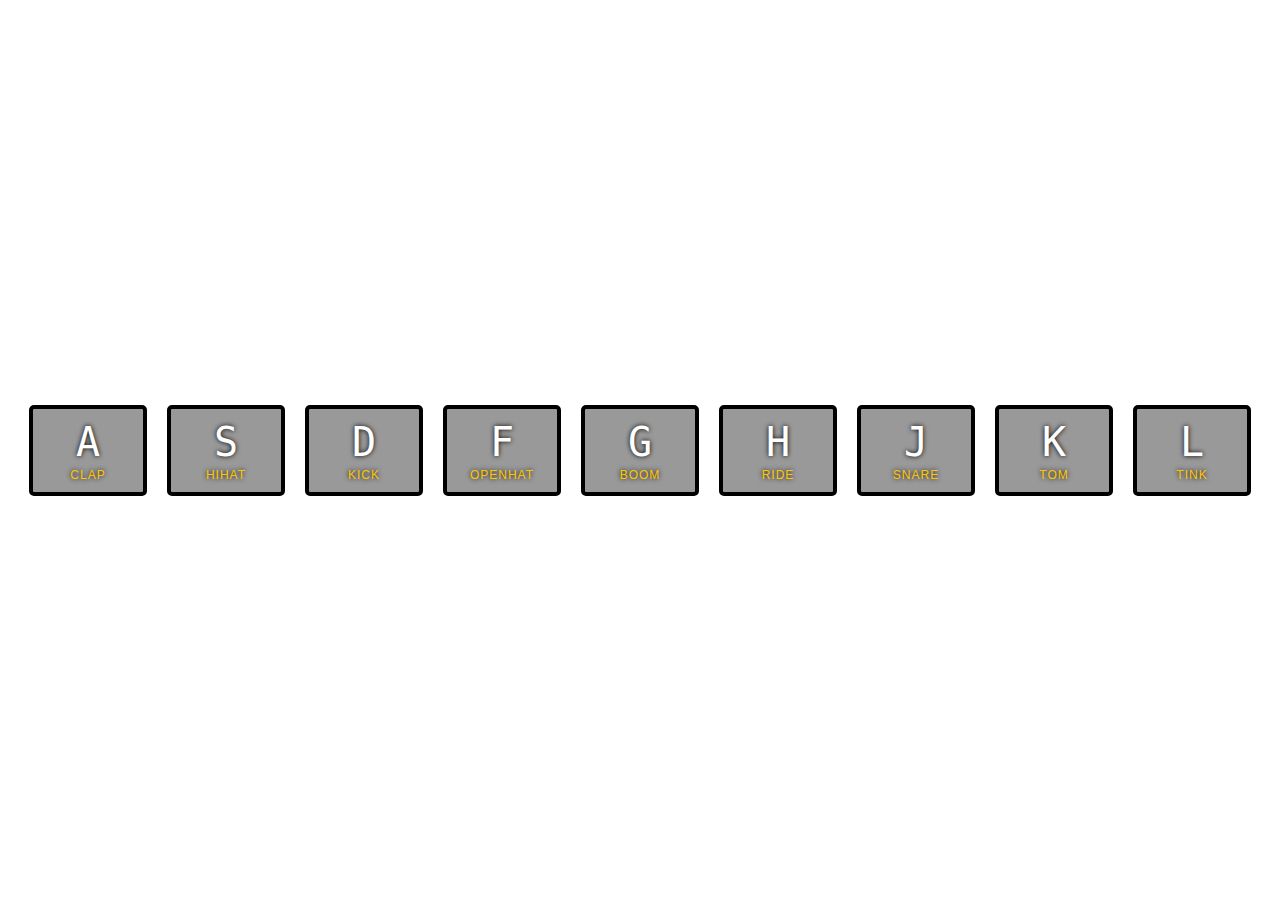
<file: 01_drumkit/index.html>
<!DOCTYPE html>
<html lang="en">
<head>
  <meta charset="UTF-8">
  <title>JS Drum Kit</title>
  <link rel="stylesheet" href="style.css">
</head>

<body>
  <div class="keys">
    <div data-key="65" class="key">
      <kbd>A</kbd>
      <span class="sound">clap</span>
    </div>
    <div data-key="83" class="key">
      <kbd>S</kbd>
      <span class="sound">hihat</span>
    </div>
    <div data-key="68" class="key">
      <kbd>D</kbd>
      <span class="sound">kick</span>
    </div>
    <div data-key="70" class="key">
      <kbd>F</kbd>
      <span class="sound">openhat</span>
    </div>
    <div data-key="71" class="key">
      <kbd>G</kbd>
      <span class="sound">boom</span>
    </div>
    <div data-key="72" class="key">
      <kbd>H</kbd>
      <span class="sound">ride</span>
    </div>
    <div data-key="74" class="key">
      <kbd>J</kbd>
      <span class="sound">snare</span>
    </div>
    <div data-key="75" class="key">
      <kbd>K</kbd>
      <span class="sound">tom</span>
    </div>
    <div data-key="76" class="key">
      <kbd>L</kbd>
      <span class="sound">tink</span>
    </div>
  </div>

  <audio data-key="65" src="sounds/clap.wav"></audio>
  <audio data-key="83" src="sounds/hihat.wav"></audio>
  <audio data-key="68" src="sounds/kick.wav"></audio>
  <audio data-key="70" src="sounds/openhat.wav"></audio>
  <audio data-key="71" src="sounds/boom.wav"></audio>
  <audio data-key="72" src="sounds/ride.wav"></audio>
  <audio data-key="74" src="sounds/snare.wav"></audio>
  <audio data-key="75" src="sounds/tom.wav"></audio>
  <audio data-key="76" src="sounds/tink.wav"></audio>

<script>
  function removeTransition(e) {
    if (e.propertyName !== 'transform') return;  // skip it if it's not a transform
    this.classList.remove('playing');
  }

  function playSound(e) {
    const audio = document.querySelector(`audio[data-key="${e.keyCode}"]`);
    const key = document.querySelector(`div[data-key="${e.keyCode}"]`);

    if (!audio) return; // return if we don't have a matching key

    // Rewind to the start so that repeatedly pressing the key will play
    // the sound each time, otherwise it will wait until the sound has
    // finished before playing it from the start again.
    key.classList.add('playing');
    audio.currentTime = 0;
    audio.play();
  }

  const keys = Array.from(document.querySelectorAll('.key'));
  keys.forEach(key => key.addEventListener('transitionend', removeTransition));
  window.addEventListener('keydown', playSound);
</script>

</body>
</html>
</file>
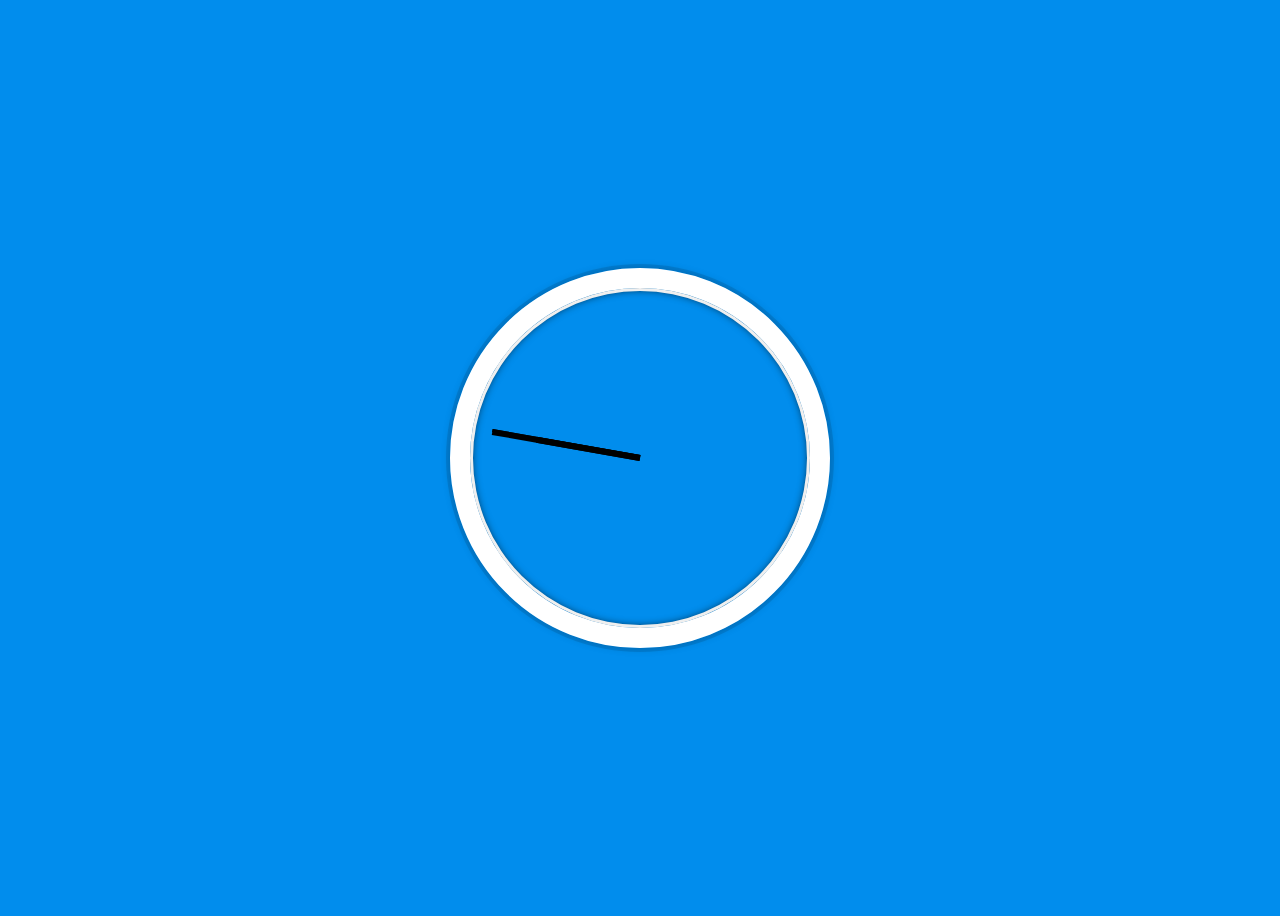
<file: 02_css_clock/index.html>
<!DOCTYPE html>
<html lang="en">
<head>
  <meta charset="UTF-8">
  <title>CSS Clock</title>
  <link rel="stylesheet" href="style.css">
</head>

<body>

  <div class="clock">
    <div class="clock-face">
      <div class="hand hour-hand"></div>
      <div class="hand minute-hand"></div>
      <div class="hand second-hand"></div>
    </div>
  </div>

<script>

  const secondHand = document.querySelector('.second-hand');
  const minuteHand = document.querySelector('.minute-hand');
  const hourHand = document.querySelector('.hour-hand');

  function setDate() {
    const now = new Date();
    const seconds = now.getSeconds();
    const secondsDegrees = ((seconds / 60) * 360) + 90;
    secondHand.style.transform = `rotate(${secondsDegrees}deg)`;

    const minutes = now.getMinutes();
    const minutesDegrees = ((minutes / 60) * 360) + 90;
    minuteHand.style.transform = `rotate(${minutesDegrees}deg)`;

    const hours = now.getHours();
    const hoursDegrees = ((hours / 12) * 360) + 90;
    hourHand.style.transform = `rotate(${hoursDegrees}deg)`;

    console.log(`${hours}:${minutes}:${seconds}`);
  }

  setInterval(setDate, 1000);
</script>

</body>
</html>
</file>
<file: 01_drumkit/style.css>
html {
  font-size: 10px;
  background: url(http://i.imgur.com/b9r5sEL.jpg) bottom center;
  background-size: cover;
}

body,html {
  margin: 0;
  padding: 0;
  font-family: sans-serif;
}

.keys {
  display: flex;
  flex: 1;
  min-height: 100vh;
  align-items: center;
  justify-content: center;
}

.key {
  border: 4px solid black;
  border-radius: 5px;
  margin: 1rem;
  font-size: 1.5rem;
  padding: 1rem .5rem;
  transition: all .07s;
  width: 100px;
  text-align: center;
  color: white;
  background: rgba(0,0,0,0.4);
  text-shadow: 0 0 5px black;
}

.playing {
  transform: scale(1.1);
  border-color: #ffc600;
  box-shadow: 0 0 10px #ffc600;
}

kbd {
  display: block;
  font-size: 40px;
}

.sound {
  font-size: 1.2rem;
  text-transform: uppercase;
  letter-spacing: 1px;
  color: #ffc600;
}
</file>
<file: 02_css_clock/style.css>
html {
  background: #018ded url('http://cdn.wallpapersafari.com/62/70/vmSyDZ.jpg');
  background-size: cover;
  font-family: 'helvetica neue';
  text-align: center;
  font-size: 10px;
}

body {
  font-size: 2rem;
  display: flex;
  flex: 1;
  min-height: 100vh;
  align-items: center;
}

.clock {
  width: 30rem;
  height: 30rem;
  border: 20px solid white;
  border-radius: 50%;
  margin: 50px auto;
  position: relative;
  padding: 2rem;
  box-shadow:
    0 0 0 4px rgba(0, 0, 0, 0.1),
    inset 0 0 0 3px #efefef,
    inset 0 0 10px black,
    0 0 10px rgba(0, 0, 0, 0.2);
}

.clock-face {
  position: relative;
  width: 100%;
  height: 100%;
  transform: translateY(-3px); /* account for the height of the clock hands */
}

.hand {
  width: 50%;
  height: 6px;
  background: black;
  position: absolute;
  top: 50%;
  transform-origin: 100%;
  transform: rotate(10deg);
  transition: all 0.05s;
  transition-timing-function: cubic-bezier(0.1, 2.7, 0.58, 1);
}

.second-hand {
  height: 3px
}

.hour-hand {
  left: 15%;
  width: 35%;
}
</file>
